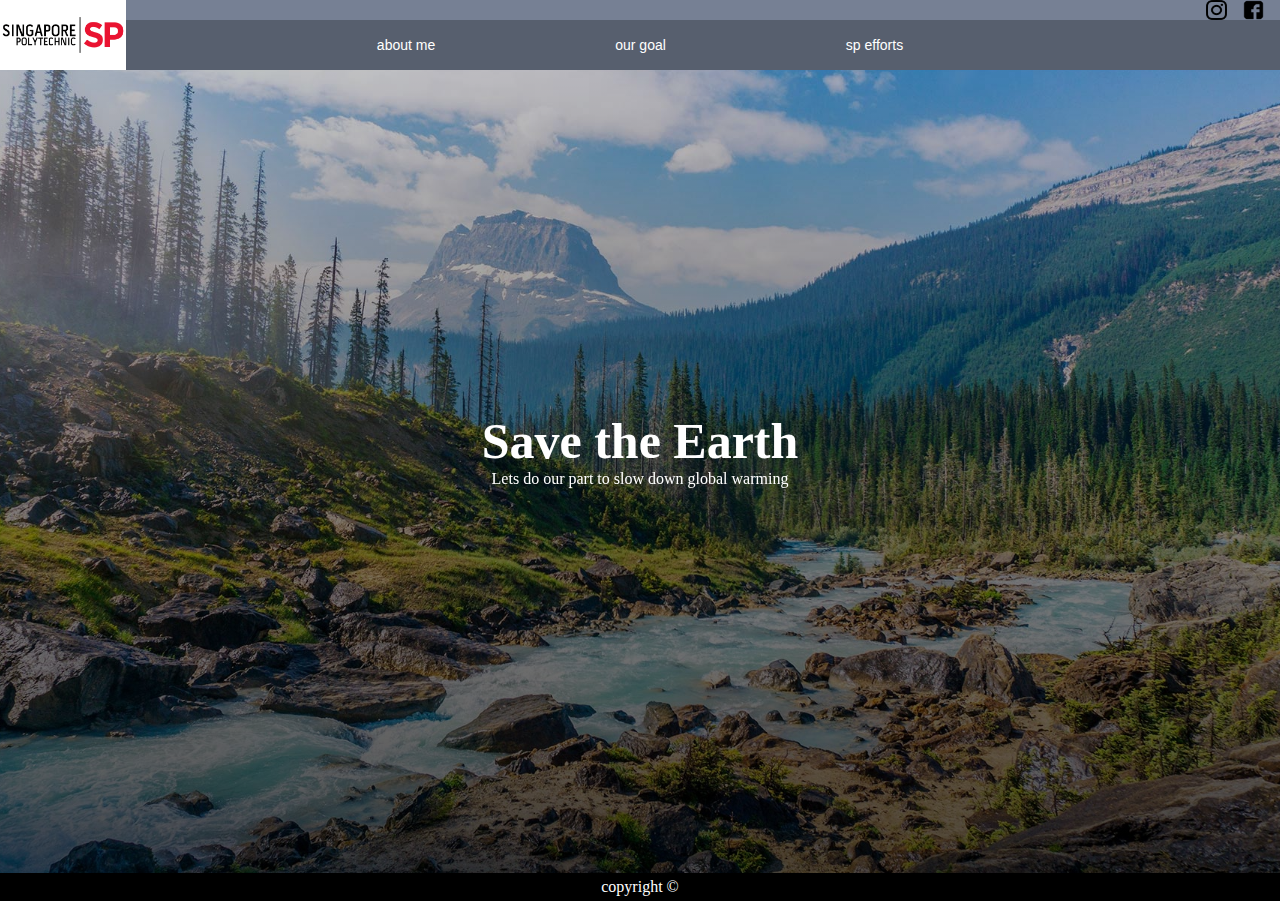
<file: index.html>
<!DOCTYPE html>
<html lang="en">
<head>
    <meta charset="UTF-8">
    <meta name="viewport" content="width=device-width, initial-scale=1.0">
    <title>home</title>
    <link href="css/style.css" rel="stylesheet" />
    <link href="css/hero.css" rel="stylesheet" />
    <link href="css/layout.css" rel="stylesheet" />
    <link rel="icon" type="image/x-icon" href="images/home.png">
</head>
<body>
    <header>
        <!-- navigation bar on top -->
        <div class="navbartop">
            <ul>
                <li><a href="https://www.instagram.com/singaporepoly/?hl=en"><img src="images/instagram.png" alt="instagram"></a></li>
                <li><a href="https://www.facebook.com/singaporepolytechnic/"><img src="images/facebook.png" alt="facebook"></a></li>
            </ul>
        </div>
        <div class="navbar">
            <ul>
                <li><a href="aboutme.html">about me</a></li>
                <li><a href="ourgoal.html">our goal</a></li>
                <li><a href="sp.html">sp efforts</a></li>
            </ul>
        </div>
        <div class="navbarmid">
            <div class="logo">
                <img src="images/splogo.png" alt="sp logo">
            </div>
        </div>
    </header>
    <!-- picture with body section -->
    <div class="hero-section">
        <div class="hero-text">
            <h1>Save the Earth</h1>
            <p>Lets do our part to slow down global warming</p>
            
        </div>
    </div>
    <footer class="footer3">
        <p>copyright &copy;</p>
    </footer>
</body>
</html>
</file>
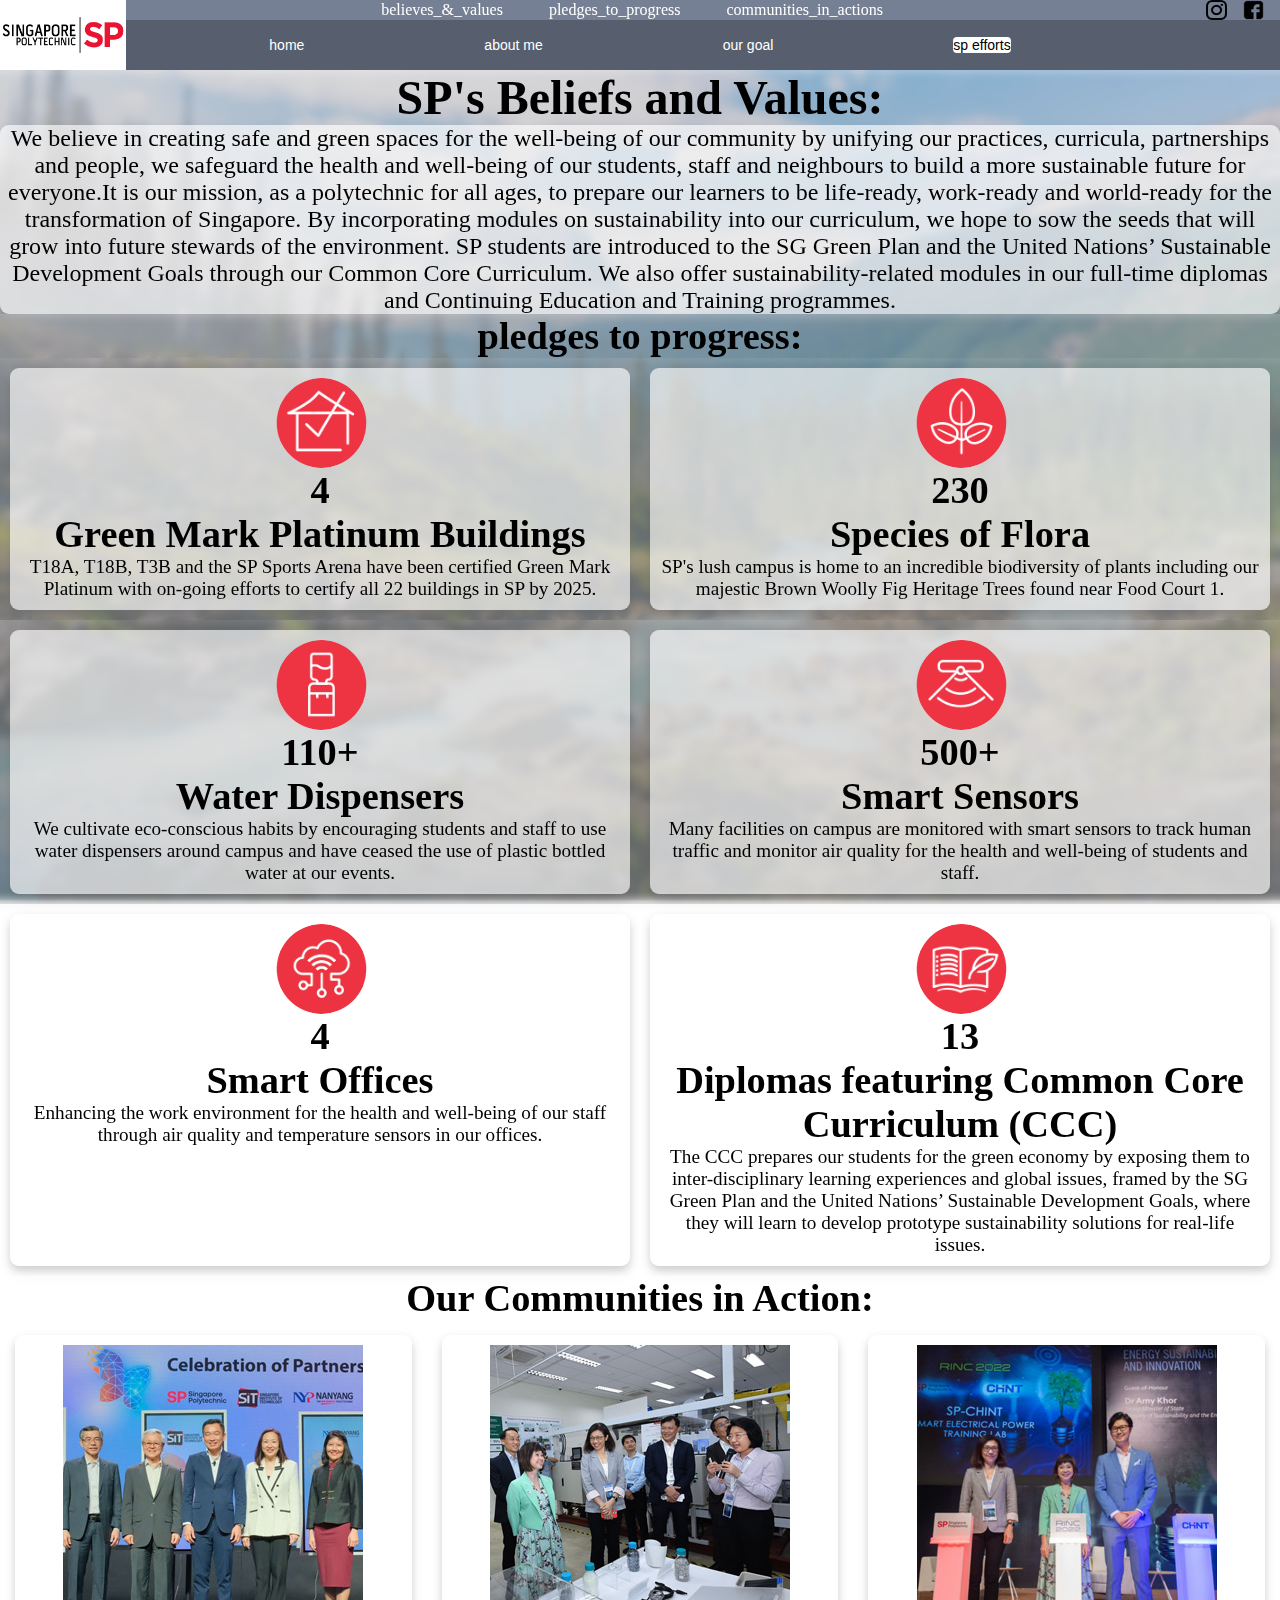
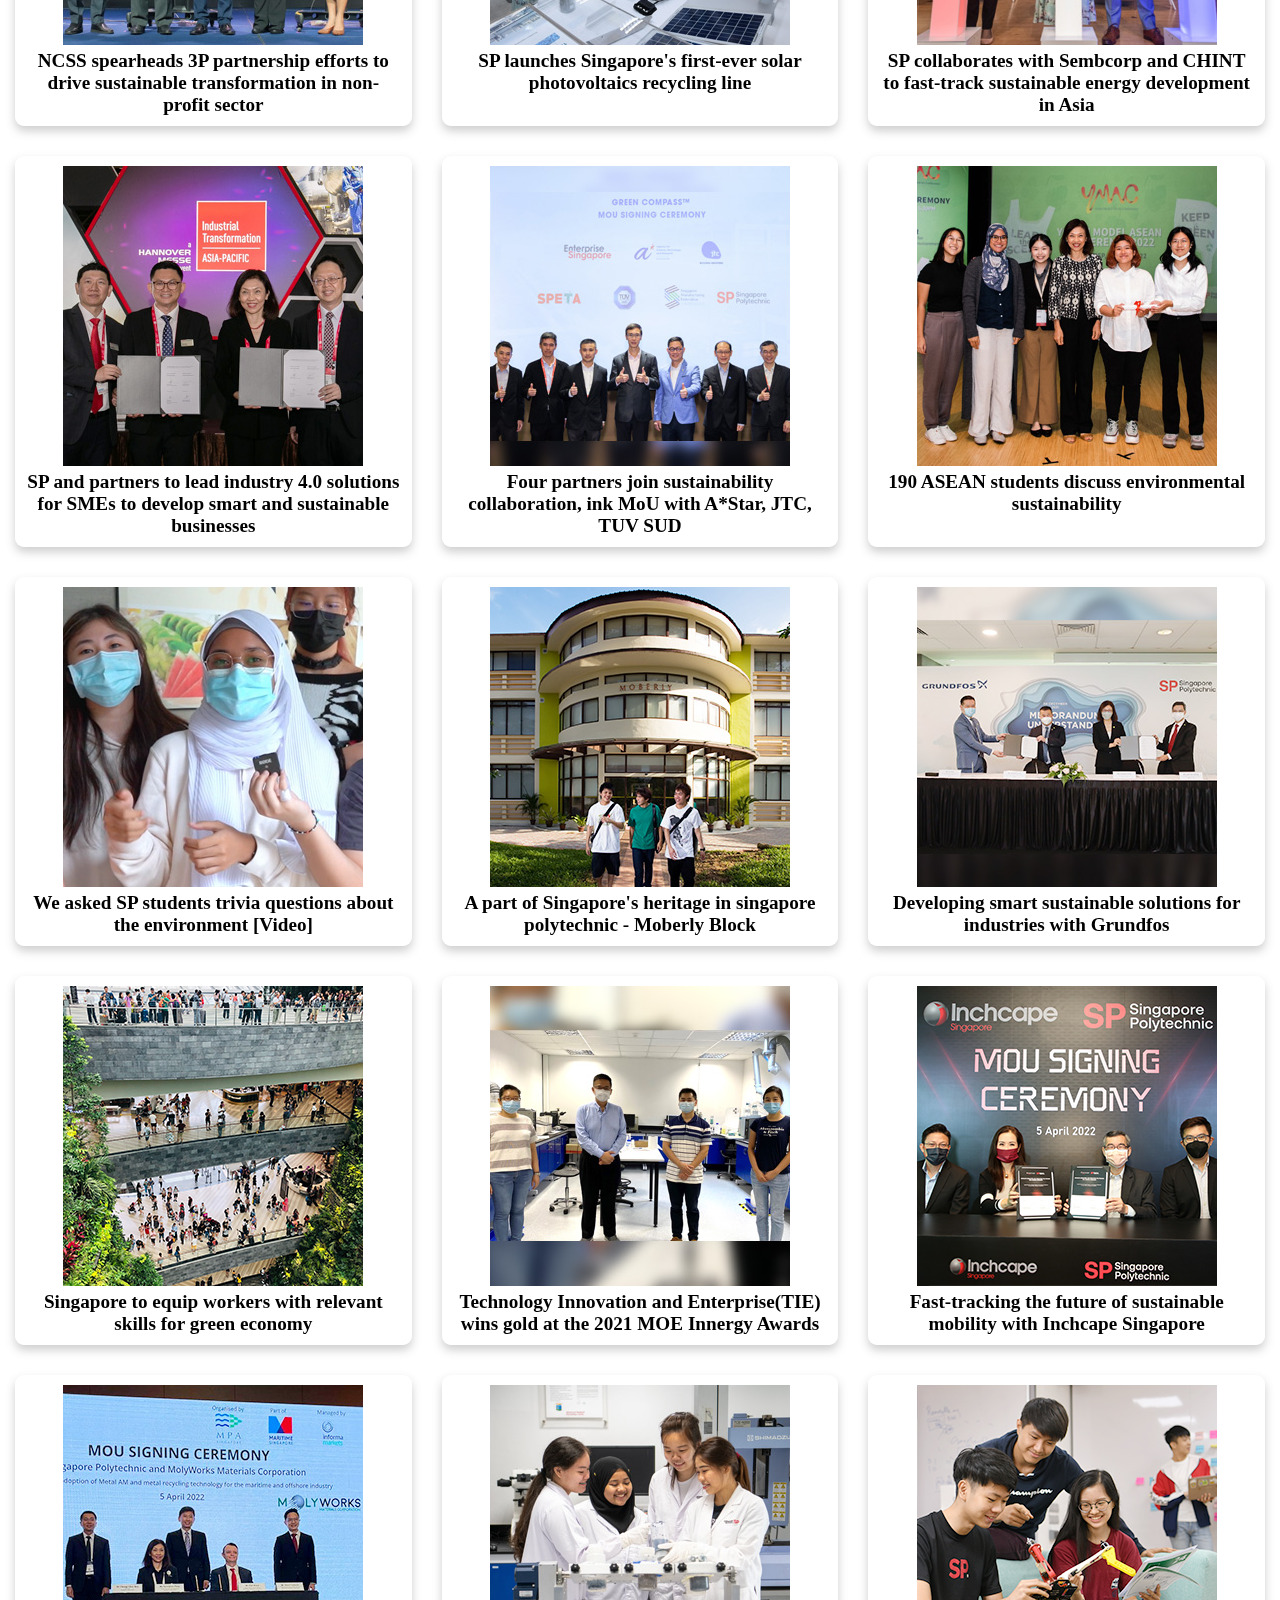
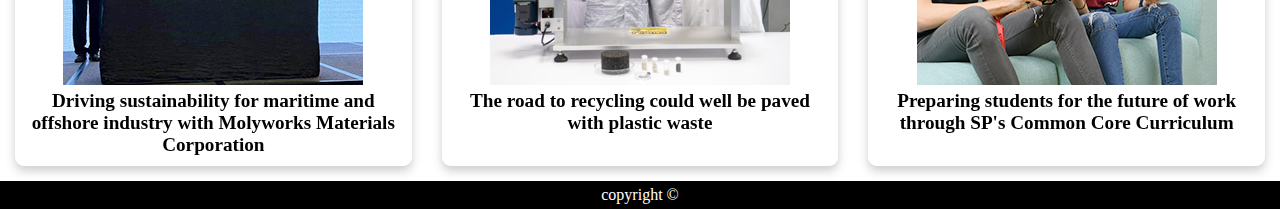
<file: sp.html>
<!DOCTYPE html>
<html lang="en">
<head>
    <meta charset="UTF-8">
    <meta name="viewport" content="width=device-width, initial-scale=1.0">
    <title>sp efforts</title>
    <link href="css/style.css" rel="stylesheet" />
    <link href="css/hero.css" rel="stylesheet" />
    <link rel="icon" type="image/x-icon" href="images/sp.png">
</head>
<!-- images from https://www.sp.edu.sg/sp/about-sp/why-sp/sustainability-matters -->
<body>
    <header>
        <!-- navigation bar on top -->
        <nav class="navbartop">
            <ul>
                <li><a href="https://www.instagram.com/singaporepoly/?hl=en"><img src="images/instagram.png" alt="instagram"></a></li>
                <li><a href="https://www.facebook.com/singaporepolytechnic/"><img src="images/facebook.png" alt="facebook"></a></li>
            </ul>
        </nav>
        <div class="navbartop2">
            <ul>
                <li><a href="#top">believes_&_values</a></li>
                <li><a href="#2">pledges_to_progress</a></li>
                <li><a href="#3">communities_in_actions</a></li>
            </ul>
        </div>
        <nav class="navbar">
            <ul>
                <li><a href="index.html">home</a></li>
                <li><a href="aboutme.html">about me</a></li>
                <li><a href="ourgoal.html">our goal</a></li>
                <li><a href="sp.html" class="active">sp efforts</a></li>
            </ul>
        </nav>
        <div class="navbarmid">
            <div class="logo">
                <img src="images/splogo.png" alt="sp logo">
            </div>
        </div>
    </header>
    <!-- picture with body section -->
    <div class="hero-section2">
        <div class="single background word">
            <h1>SP's Beliefs and Values:</h1>
            <p id="2" class="background3">We believe in creating safe and green spaces for the well-being of our community by unifying our practices, curricula, partnerships and people, we safeguard the health and well-being of our students, staff and neighbours to build a more sustainable future for everyone.It is our mission, as a polytechnic for all ages, to prepare our learners to be life-ready, work-ready and world-ready for the transformation of Singapore. By incorporating modules on sustainability into our curriculum, we hope to sow the seeds that will grow into future stewards of the environment. SP students are introduced to the SG Green Plan and the United Nations’ Sustainable Development Goals through our Common Core Curriculum. We also offer sustainability-related modules in our full-time diplomas and Continuing Education and Training programmes.</p>
        </div>
        <div class="single background wordblack">
            <h1>pledges to progress:</h1>
        </div>
        <!-- 2 columns -->
        <div class="wordblack flex-two-col background">
                <div class="column-one background2">   
                    <img class="circle2" src="images/green-mark-buildings.png" alt="green building">
                    <h1>4<br>Green Mark Platinum Buildings</h1>
                    <p>T18A, T18B, T3B and the SP Sports Arena have been certified Green Mark Platinum with on-going efforts to certify all 22 buildings in SP by 2025.</p>
                </div>
                <div class="column-two background2">   
                    <img class="circle2" src="images/flora.png" alt="flora">
                    <h1>230<br>Species of Flora</h1>
                    <p>SP's lush campus is home to an incredible biodiversity of plants including our majestic Brown Woolly Fig Heritage Trees found near Food Court 1.</p>
                </div>       
        </div>
        <div class="wordblack flex-two-col background">
            <div class="column-one background2">   
                <img class="circle2" src="images/water-dispensers.png" alt="water dispensers">
                <h1>110+<br>Water Dispensers</h1>
                <p>We cultivate eco-conscious habits by encouraging students and staff to use water dispensers around campus and have ceased the use of plastic bottled water at our events.</p>
            </div>
            <div class="column-two background2">   
                <img class="circle2" src="images/sensors.png" alt="sensors">
                <h1>500+<br>Smart Sensors</h1>
                <p>Many facilities on campus are monitored with smart sensors to track human traffic and monitor air quality for the health and well-being of students and staff.</p> 
            </div>       
        </div>
        <div class="wordblack flex-two-col background">
            <div class="column-one background2">   
                <img class="circle2" src="images/smart-offices-icons.png" alt="smart office">
                <h1>4<br>Smart Offices</h1>
                <p>Enhancing the work environment for the health and well-being of our staff through air quality and temperature sensors in our offices.</p>
            </div>
            <div class="column-two background2">   
                <img class="circle2" src="images/curriculum.png" alt="curriculum">
                <h1>13<br>Diplomas featuring Common Core Curriculum (CCC)</h1>
                <p id="3">The CCC prepares our students for the green economy by exposing them to inter-disciplinary learning experiences and global issues, framed by the SG Green Plan and the United Nations’ Sustainable Development Goals, where they will learn to develop prototype sustainability solutions for real-life issues.</p> 
            </div>       
        </div>
        <div class="single background wordblack">
            <h1>Our Communities in Action:</h1>
        </div>
        <!-- 3 columns -->
        <div class="wordblack flex-three-col background">
            <div class="zoom three-column-one background4">   
                <a href="https://www.sp.edu.sg/sp/news/sp/ncss-spearheads-3p-partnership-efforts-to-drive-sustainable-transformation-in-non-profit-sector" class="noline">
                <img src="images/ncss.jpg" alt="ncss">
                <h4>NCSS spearheads 3P partnership efforts to drive sustainable transformation in non-profit sector</h4>
                </a>
            </div>
            <div class="zoom three-column-two background4">   
                <a href="https://www.sp.edu.sg/sp/news/sp/singapore-poly-launches-country%27s-first-ever-solar-photovoltaics-recycling-line" class="noline">
                <img src="images/pv-recycling-line.jpg" alt="recycling">
                <h4>SP launches Singapore's first-ever solar photovoltaics recycling line</h4>
                </a>            
            </div>
            <div class="zoom three-column-three background4">   
                <a href="https://www.sp.edu.sg/sp/news/sp/singapore-polytechnic-collaborates-with-sembcorp-and-chint-to-fast-track-sustainable-energy-development-in-asia" class="noline">
                <img src="images/chint.jpg" alt="chint">
                <h4>SP collaborates with Sembcorp and CHINT to fast-track sustainable energy development in Asia</h4>
                </a>            
            </div>           
        </div>
        <div class="wordblack flex-three-col background">
            <div class="zoom three-column-one background4">   
                <a href="https://www.sp.edu.sg/sp/news/sp/singapore-polytechnic-and-partners-to-lead-industry-4.0-solutions-for-smes-to-develop-smart-and-sustainable-businesses" class="noline">
                <img src="images/itap.jpg" alt="itap">
                <h4>SP and partners to lead industry 4.0 solutions for SMEs to develop smart and sustainable businesses</h4>
                </a>
            </div>
            <div class="zoom three-column-two background4">   
                <a href="https://www.sp.edu.sg/sp/news/sp/bt-four-partners-join-sustainability-collaboration-ink-mou-with-a-star-jtc-tuv-sud" class="noline">
                <img src="images/green-compass.jpg" alt="green compass">
                <h4>Four partners join sustainability collaboration, ink MoU with A*Star, JTC, TUV SUD</h4>
                </a>            
            </div>
            <div class="zoom three-column-three background4">   
                <a href="https://www.sp.edu.sg/sp/news/sp/190-asean-students-discuss-environmental-sustainability" class="noline">
                <img src="images/ymac.jpg" alt="ymac">
                <h4>190 ASEAN students discuss environmental sustainability</h4>
                </a>            
            </div>           
        </div>
        <div class="wordblack flex-three-col background">
            <div class="zoom three-column-one background4">   
                <a href="https://www.instagram.com/reel/CeUysi_pdlq/?utm_source=ig_web_copy_link" class="noline">
                <img src="images/envday-article.jpg" alt="envyday">
                <h4>We asked SP students trivia questions about the environment [Video]</h4>
                </a>
            </div>
            <div class="zoom three-column-two background4">   
                <a href="https://www.sp.edu.sg/sp/about-sp/why-sp/sustainability-matters/a-part-of-singapore's-heritage---moberly-block" class="noline">
                <img src="images/moberly-article.jpg" alt="moberly">
                <h4>A part of Singapore's heritage in singapore polytechnic - Moberly Block</h4>
                </a>            
            </div>
            <div class="zoom three-column-three background4">   
                <a href="https://www.sp.edu.sg/sp/news/sp/grundfos-partners-with-singapore-polytechnic-to-develop-smart-sustainable-solutions-for-industries" class="noline">
                <img src="images/grundfos-mou.jpg" alt="grundfos">
                <h4>Developing smart sustainable solutions for industries with Grundfos</h4>
                </a>            
            </div>           
        </div>
        <div class="wordblack flex-three-col background">
            <div class="zoom three-column-one background4">   
                <a href="https://www.sp.edu.sg/sp/news/sp/singapore-to-equip-workers-with-relevant-skills-for-green-economy" class="noline">
                <img src="images/ccp.jpg" alt="ccp">
                <h4>Singapore to equip workers with relevant skills for green economy</h4>
                </a>
            </div>
            <div class="zoom three-column-two background4">   
                <a href="https://www.sp.edu.sg/sp/about-sp/why-sp/sustainability-matters/tie-wins-gold-award-at-the-2021-moe-innergy-awards" class="noline">
                <img src="images/tie-innergy-awards.jpg" alt="tie awards">
                <h4>Technology Innovation and Enterprise(TIE) wins gold at the 2021 MOE Innergy Awards</h4>
                </a>            
            </div>
            <div class="zoom three-column-three background4">   
                <a href="https://www.sp.edu.sg/sp/news/sp/inchcape-singapore-announces-landmark-partnership-with-singapore-polytechnic-to-fast-track-the-future-of-sustainable-mobility"  class="noline">
                <img src="images/inchcape-mou.jpg" alt="inchcape">
                <h4>Fast-tracking the future of sustainable mobility with Inchcape Singapore</h4>
                </a>            
            </div>           
        </div>
        <div class="wordblack flex-three-col background">
            <div class="zoom three-column-one background4">   
                <a href="https://www.sp.edu.sg/sp/news/sp/[base64]" class="noline">
                <img src="images/molyworks-mou.jpg" alt="molyworks">
                <h4>Driving sustainability for maritime and offshore industry with Molyworks Materials Corporation</h4>
                </a>
            </div>
            <div class="zoom three-column-two background4">   
                <a href="https://www.sp.edu.sg/sp/news/sp/the-road-to-recycling-could-well-be-paved-with-plastic-waste" class="noline">
                <img src="images/samwoh-article.jpg" alt="samwoh">
                <h4>The road to recycling could well be paved with plastic waste</h4>
                </a>            
            </div>
            <div class="zoom three-column-three background4">   
                <a href="https://www.sp.edu.sg/sp/education/common-core-curriculum/about-the-ccc" class="noline">
                <img src="images/common-core-curriculum9a0c0e1849d0477ca4d983f20f06e612.jpg" alt="common-core-curriculum">
                <h4>Preparing students for the future of work through SP's Common Core Curriculum</h4>
                </a>            
            </div>           
        </div>
    </div>
    <footer class="footer">
        <p>copyright &copy;</p>
    </footer>
</body>
</html>
</file>
<file: css/style.css>
*{
    margin: 0;
    padding: 0;
    box-sizing: border-box;
}
/* navigation bar */
.navbartop{
    display: flex;
    justify-content:right;
    align-items: center;
    background-color:rgb(118, 128, 148);
    height: 20px;
    position: fixed;
    top: 0px;
    width: 100%;
    z-index: 10;
}
.navbartop2{
    display: flex;
    justify-content:center;
    align-items: center;
    background-color:rgb(118, 128, 148);
    height: 20px;
    position: fixed;
    top: 0px;
    width: 10%;
    z-index: 10;
    transform: translate(450%);
    padding-top: 2px;
}
.navbar{
    display: flex;
    justify-content: center;
    align-items: center;
    background-color:rgb(87, 95, 110);
    height: 50px;
    position: fixed;
    top: 20px;
    width: 100%;
    z-index: 10;
}
.navbarmid{
    display: flex;
    justify-content: left;
    height: 70px;
    position: fixed;
    width: 5%;
    z-index: 10;
    top: 0;
}
.navbar ul,.navbartop ul,.navbartop2 ul{
    list-style-type: none;
    display: flex;
}

.navbar li{
    float: left;
    padding: 15px 90px;
}
.navbartop2 li{
    padding: 15px;
}
.navbar ul li a{
    color: white;
    font-size: 14px;
    font-family: 'Lucida Sans', 'Lucida Sans Regular', 'Lucida Grande', 'Lucida Sans Unicode', Geneva, Verdana, sans-serif;
    text-decoration: none;
}
.navbartop ul li a,.navbartop2 ul li a{
    display: flex;
    height:1.3em ;
    width: auto;
    margin-right: 1em;
    text-decoration: none;
    color: white;
    
   
}
/*navigation bar hover*/
.navbar ul li a:hover,.navbar ul li a.active,.navbartop2 ul li a:hover{
    border-radius: 4px;
    color:black;
    background-color: white;
    
    
}
.navbar ul li:hover{
    transform: scale(1.05);
}
.zoom:hover{
    transform: scale(1.05);
}
/*navigation bar images*/
.navbarmid .logo{
    display: flex;
    width: auto;
    height: 70px;
    justify-content:center;
   
}
/* remove underline */
.noline{
    text-decoration: none;
    color: black;
}
/* for slide making */
.side{
    list-style-type: none;
    display: flex;
    padding-left: 200px;
    padding-top: 40px;
    padding-right: 100px;
}
.powerpoint li{
    padding: 15px;
}
.powerpoint ul li a{
    color: white;
    font-size: 30px;
    text-decoration: none;
}
.powerpoint ul li ul li {
    list-style-type: none;
}
.resize{
    height: auto;
    width: 390px;
}
.white{
    color: white;
}
/* heading 4 */
h4{
    font-family: cursive;
    font-size: 1em;
}
footer{
    text-align: center;
    background-color: black;
    color: white;
    padding: 5px;
}
.footer2{
    margin-top: -50px;
}
</file>
<file: css/hero.css>
/* background images */
.hero-section{
    background-image: linear-gradient(rgba(0, 0, 0, 0.2), rgba(0, 0, 0, 0.7)),
    url("../images/background.jpg");
    background-position: center;
    background-repeat: no-repeat;
    background-size:cover;
    height: 97vh; 
    background-attachment:fixed;
}
/* https://areknawo.com/async-javascript-basics-revise/ */
.hero-section2{
    background-image: linear-gradient(rgba(0, 0, 0, 0.2), rgba(0, 0, 0, 0.7)),
    url("../images/background.jpg");
    background-position: center;
    background-repeat: no-repeat;
    background-size:cover;
    height: auto; 
    background-attachment:fixed;
}
.hero-section3{
    background-image: linear-gradient(rgba(0, 0, 0, 0.2), rgba(0, 0, 0, 0.7)),
    url("../images/background.jpg");
    background-position: center;
    background-repeat: no-repeat;
    background-size:cover;
   height:100vh;
}
.hero-section4{
    background-image: linear-gradient(rgba(0, 0, 0, 0.2), rgba(0, 0, 0, 0.7)),
    url("../images/background2.png");
    background-position: center;
    background-repeat: no-repeat;
    background-size:cover;
   height:100vh;
   margin-top: -70px;
}
/* https://www.the-scientist.com/notebook/time-in-nature-is-good-for-you-66484 */
.hero-section5{
    background-image: linear-gradient(rgba(0, 0, 0, 0.2), rgba(0, 0, 0, 0.7)),
    url("../images/background3.jpg");
    background-position: center;
    background-repeat: no-repeat;
    background-size:cover;
   height:100vh;
   margin-top: -70px;
}
/* https://www.visitflanders.com/en/discover-flanders/discover-nature-flanders */
.hero-section6{
    background-image: linear-gradient(rgba(0, 0, 0, 0.2), rgba(0, 0, 0, 0.7)),
    url("../images/background5.jpg");
    background-position: center;
    background-repeat: no-repeat;
    background-size:cover;
   height:100vh;
   margin-top: -70px;
}
/* https://www.facultyfocus.com/articles/teaching-and-learning/encountering-nature-outdoor-walks-to-reduce-stress-and-increase-focus-in-students/ */
.hero-section7{
    background-image: linear-gradient(rgba(0, 0, 0, 0.2), rgba(0, 0, 0, 0.7)),
    url("../images/background4.jpeg");
    background-position: center;
    background-repeat: no-repeat;
    background-size:cover;
   height:100vh;
}
/* https://dragonagile.com/implementation/ */
/* font for the sections */
.hero-text{
    font-family:cursive;
    text-align: center;
    position: absolute;
    top: 50%;
    left: 50%;
    transform: translate(-50%,-50%);
    color: white;
    font-size: 1em;
    position: fixed;
}
.hero-text2{
    font-family:cursive;
    text-align: center;
    position: absolute;
    top: 50%;
    left: 50%;
    transform: translate(-50%,-50%);
    color: white;
    font-size: 1em;
}
.hero-text3{
    font-family:cursive;
    text-align: center;
    position: absolute;
    top: 50%;
    left: 50%;
    transform: translate(-50%,-50%);
    color: white;
    font-size: .9em;
 
}
.hero-text h1,.hero-text2 h1{
    font-size:50px
}
.hero-text button:hover{
    background: #ffffff;
    color: black;
}
.word{
    display: flex;
    color: black;
    margin-top: 70px;
    font-size: 1.5em;
    justify-content: left;
    text-align: center;
}
.word2{
    display: flex;
    color: white;
    margin-top: 70px;
    font-size: 1.5em;
    margin-left: 700px;
    margin-top: 200px;
   
}
.wordblack{
    display: flex;
    color: black;
    font-size: 1.2em;
    justify-content: left;
    text-align: center;
}
.word3{
    display: flex;
    color: white;
    margin-top: 70px;
    font-size: 1.5em;
    justify-content: left;
    text-align: center;
    padding-top: 110px;
    text-decoration: underline;
}
/* background colors and graphics */
.background{
    background-color: rgba(255, 255, 255, 0.40);
    backdrop-filter: blur(4px);
}
.background2{
    background-color: rgba(255, 255, 255, 0.40);
    backdrop-filter: blur(4px);
    box-shadow: 0px 5px 10px 0px rgba(94, 94, 94, 0.3);
    margin: 10px 10px;
    padding: 10px;
    width:100%;
    border-radius: 9px;
}
.background3{
    background-color: rgba(255, 255, 255, 0.40);
    backdrop-filter: blur(4px);
    box-shadow: 0px 5px 10px 0px rgba(94, 94, 94, 0.3);
    width:100%;
    border-radius: 9px;
}
.background4{
    background-color: rgba(255, 255, 255, 0.40);
    backdrop-filter: blur(4px);
    box-shadow: 0px 5px 10px 0px rgba(94, 94, 94, 0.3);
    margin: 15px 15px;
    padding: 10px;
    width:100%;
    border-radius: 9px;
    display: flex;
}
/* image circle framing */
.circle{
    display: flex;
    border-radius: 50%;
    width:40%;
    transform: translate(79%);
}
.circle2{
    display: flex;
    border-radius: 50%;
    width:15%;
    transform: translate(285%);
}
/* image positioning left and right */
.photosleft{
    display: flex;
    width:60%;
}
.photosright{
    display: flex;
    width:60%;
    transform: translate(70%);
}
.photos3{
    display: flex;
}
.photo2 img{
    width: 49%;
    height: auto;
}
.photosright2{
    display: flex;
    width:50%;
    transform: translate(70%);
}
/* single middle text */
.single{
    text-align: center;
    justify-content: center;
    flex-direction: column;
}
</file>
<file: css/layout.css>
/* two column layout*/
.flex-two-col{
    display: flex;
    margin: 50px auto;
    max-width: 10px;
}
.column-one{
    width: 50%;
    margin: 0px 20px;
    transform: translate(0%);
}
.column-two{
    width: 50%;
    margin: 0px 20px;
    transform: translate(100%);
}
/* three column layout */
.flex-three-col{
    display: flex;
    margin: 50px auto;
    max-width:2000px;
}
.three-column-one{
    width: 33.3%;
    margin: 0px 20px;
}
.three-column-two{
    width: 33.3%;
    margin: 0px 20px;
}
.three-column-three{
    width: 33.3%;
    margin: 0px 20px;
}
/* card */
.card{
    display: flex;
    flex-direction: column;
    padding:50px;
    box-shadow: 0px 5px 10px 0px rgba(94, 94, 94, 0.3);
    background-color: rgba(255, 255, 255, 0.40);
    backdrop-filter: blur(4px);
    border-radius: 9px;
    margin-top: 39px;
}
.top{
    margin-top: 200px;
}
</file>
